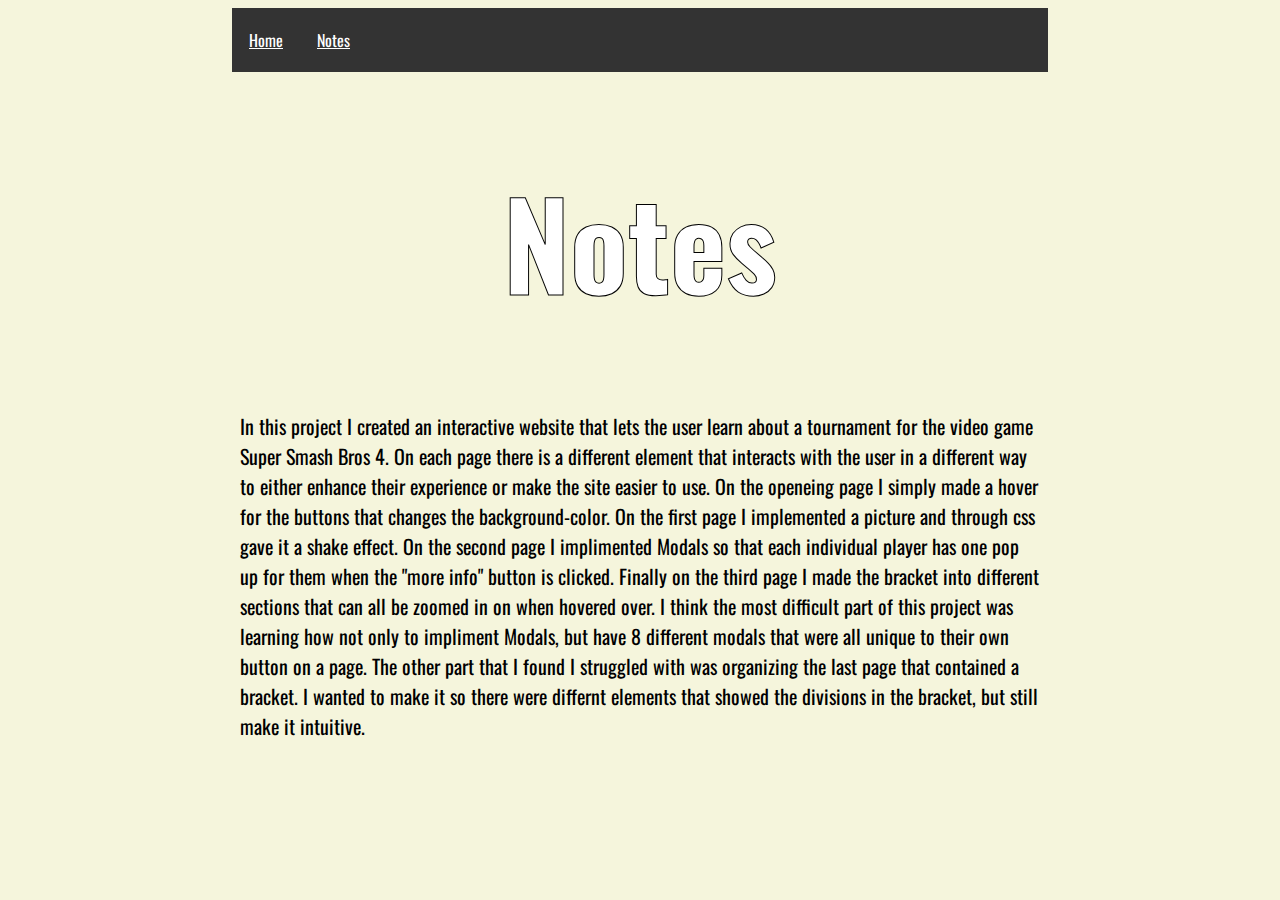
<file: notes.html>
<!DOCTYPE html>
<html lang="en">
<head>
    <meta charset="UTF-8">
    <meta name="viewport" content="width=device-width, initial-scale=1.0">
    <meta http-equiv="X-UA-Compatible" content="ie=edge">
    <link rel="stylesheet" href="style.css">
    <link href="https://fonts.googleapis.com/css?family=Oswald" rel="stylesheet">
    <title>Document</title>
</head>
<body>
        <nav>
                <ul>
                    <li><a href ="https://people.rit.edu/sal7247/igme230/WebProject4/index">Home</a></li>
                    <li><a href ="https://people.rit.edu/sal7247/igme230/WebProject4/notes">Notes</a></li>
                </ul>
        </nav>

        <header>

            <h1>Notes</h1>
        </header>
        <div id = "notes">
                <p>
                    In this project I created an interactive website that lets the user learn about a tournament for the video game Super Smash Bros 4. On each page there is a different element that interacts with the user in a different way to either enhance their experience or make the site easier to use. On the openeing page I simply made a hover for the buttons that changes the background-color. On the first page I implemented a picture and through css gave it a shake effect. On the second page I implimented Modals so that each individual player has one pop up for them when the "more info" button is clicked. Finally on the third page I made the bracket into different sections that can all be zoomed in on when hovered over. I think the most difficult part of this project was learning how not only to impliment Modals, but have 8 different modals that were all unique to their own button on a page. The other part that I found I struggled with was organizing the last page that contained a bracket. I wanted to make it so there were differnt elements that showed the divisions in the bracket, but still make it intuitive.      
                </p>
        </div>
        
</body>
</html>
</file>
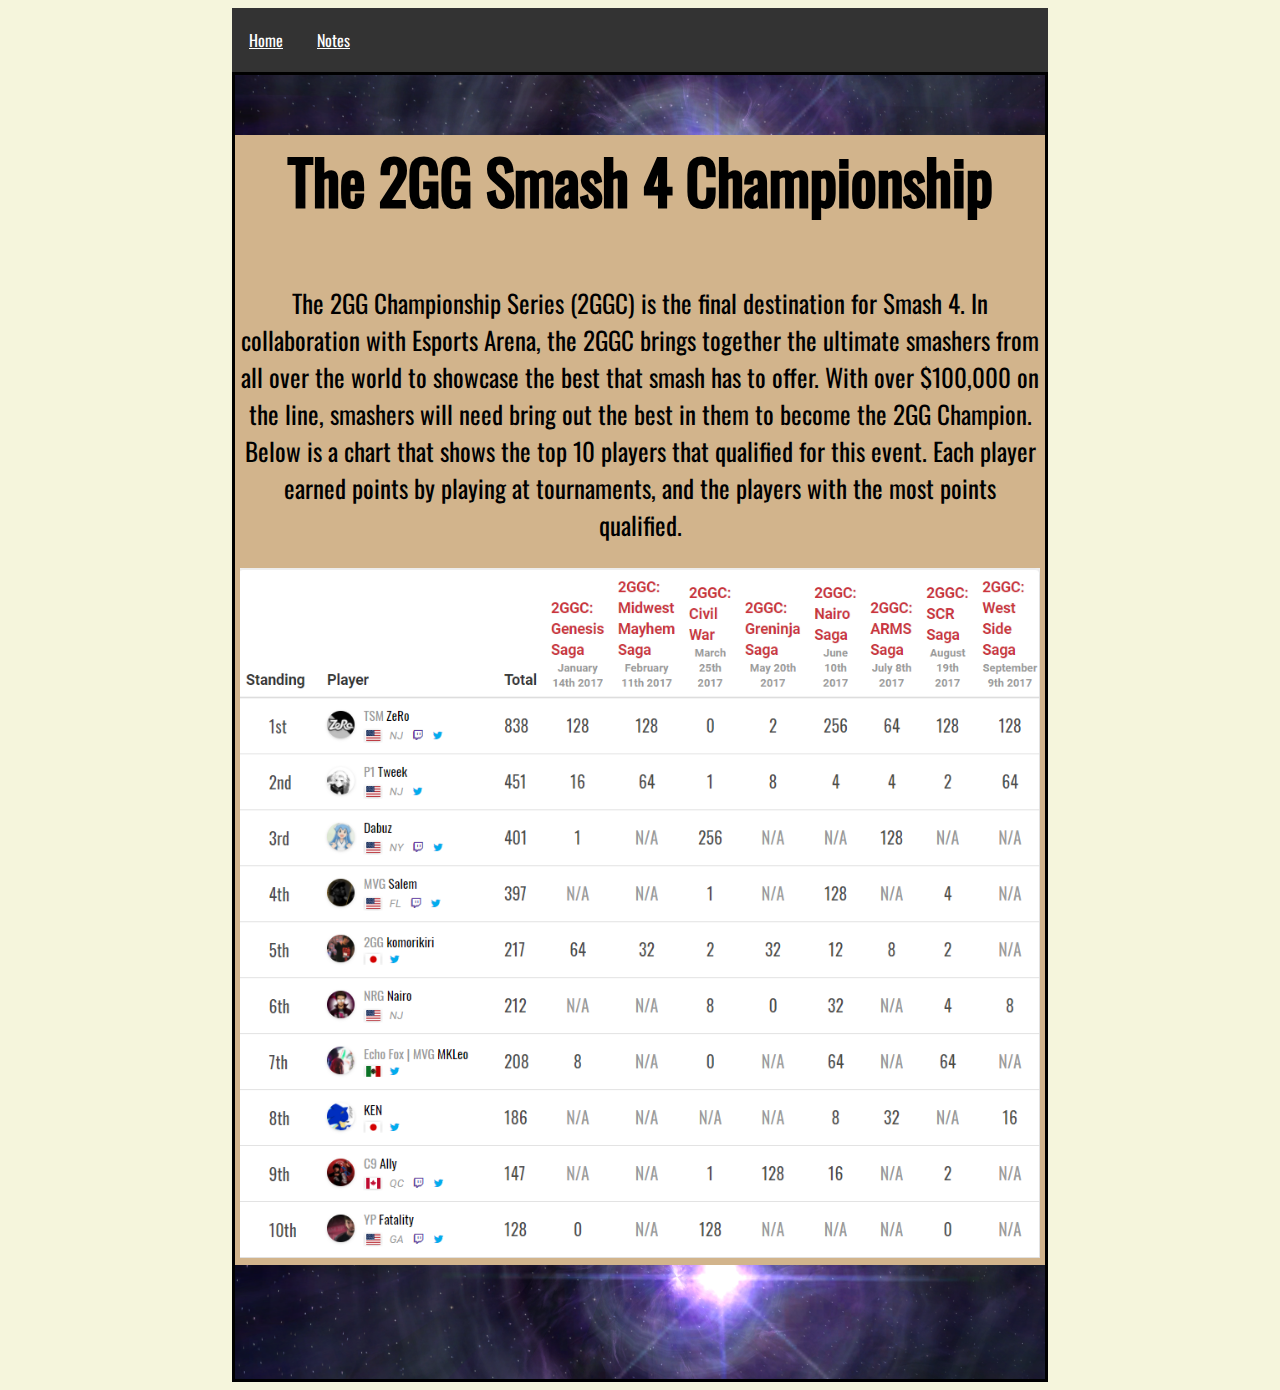
<file: Page1.html>
<!DOCTYPE html>
<html lang="en">
<head>
    <meta charset="UTF-8">
    <meta name="viewport" content="width=device-width, initial-scale=1.0">
    <meta http-equiv="X-UA-Compatible" content="ie=edge">
    <link rel="stylesheet" href="Page1.css">
    <link href="https://fonts.googleapis.com/css?family=Oswald" rel="stylesheet">
    <title>Info</title>
</head>
<body>
    <nav>
        <ul>
            <li><a href ="https://people.rit.edu/sal7247/igme230/WebProject4/index">Home</a></li>
            <li><a href ="https://people.rit.edu/sal7247/igme230/WebProject4/notes">Notes</a></li>
        </ul>
    </nav>

    

    <div id = "container">
        
    <div id = "tournamentInfo">
        <header>
            <p>The 2GG Smash 4 Championship</p>
        </header>
        
        <div id = "summary">
            <p>
                    The 2GG Championship Series (2GGC) is the final destination for Smash 4. In collaboration with Esports Arena, the 2GGC brings together the ultimate smashers from all over the world to showcase the best that smash has to offer. With over $100,000 on the line, smashers will need bring out the best in them to become the 2GG Champion. Below is a chart that shows the top 10 players that qualified for this event. Each player earned points by playing at tournaments, and the players with the most points qualified.
            </p>
            <div id = "pictureFrame">
            <img id = "picture" src = "chart.png" alt = "picture of chart">
            </div>
        </div>
    </div>
    

    <div id = "button2">
        <a href ="https://people.rit.edu/sal7247/igme230/WebProject4/Page2" ><button type = "button">Next Page</button></a>
    </div>
    </div>
</body>
</html>
</file>
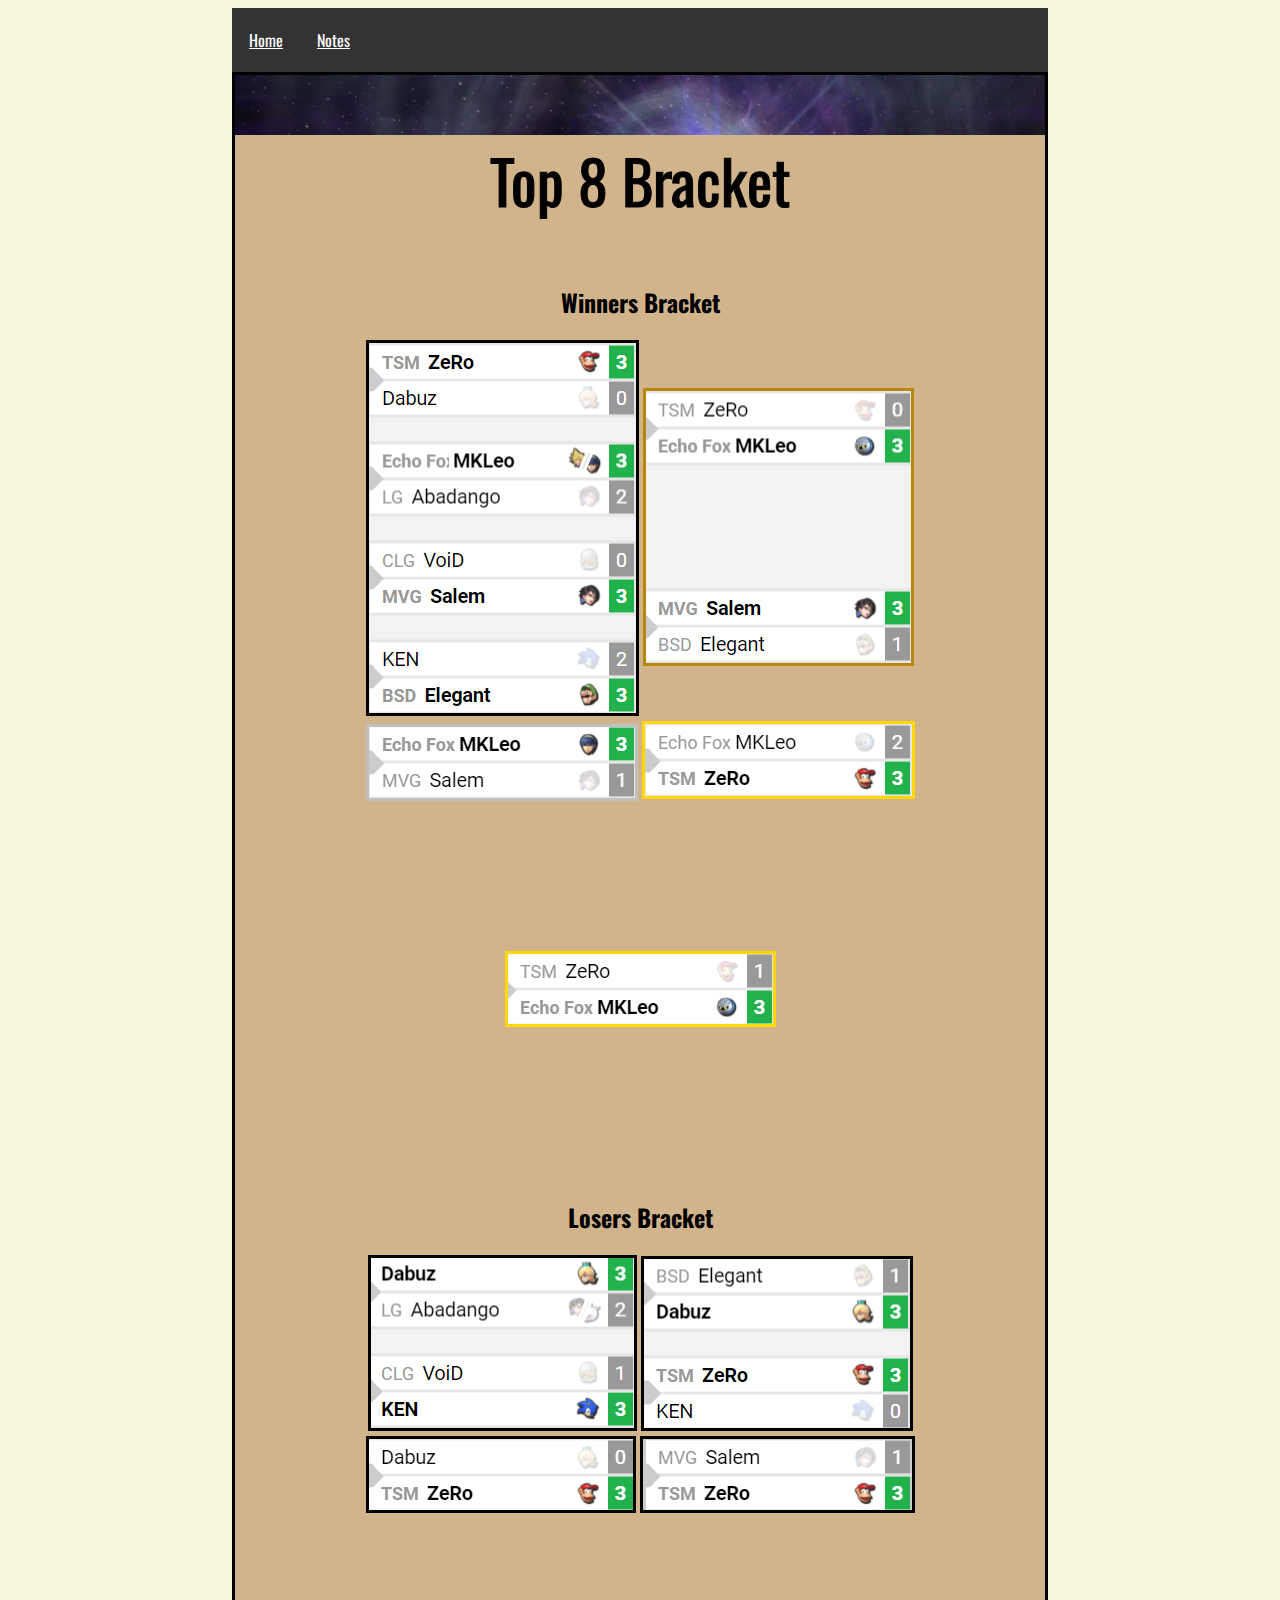
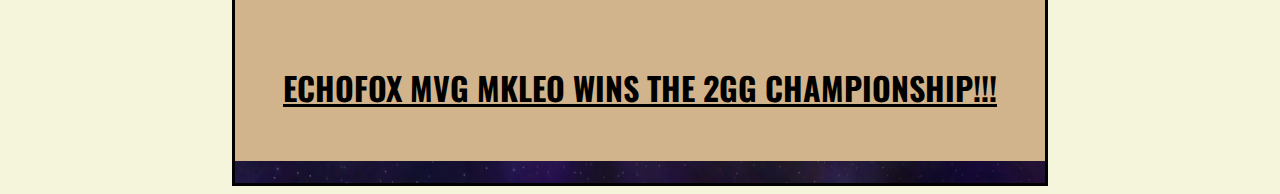
<file: Page3.html>
<!DOCTYPE html>
<html lang="en">
<head>
    <meta charset="UTF-8">
    <meta name="viewport" content="width=device-width, initial-scale=1.0">
    <meta http-equiv="X-UA-Compatible" content="ie=edge">
    <link rel="stylesheet" href="Page3.css">
    <link href="https://fonts.googleapis.com/css?family=Oswald" rel="stylesheet">
    <title>Top 8</title>
</head>
<body>
    <nav>
        <ul>
            <li><a href ="https://people.rit.edu/sal7247/igme230/WebProject4/index">Home</a></li>
            <li><a href ="https://people.rit.edu/sal7247/igme230/WebProject4/notes">Notes</a></li>
        </ul>
    </nav>

    

    <div id = "container">
        
        <div id = "tournamentInfo">
            <header>
                <p>Top 8 Bracket</p>
            </header>


                <h2>Winners Bracket</h2>
                <div class = "col l3 m3 s12">
                    <img id = "winnerEight"class = "responsive-img" alt = "pic" src = "top1.png">          
                    <img id = "winnerFour" class = "responsive-img" alt = "pic" src = "top2.png">
                    <img id = "winnerTwo"class = "responsive-img" alt = "pic" src = "top3.png">
                    <img id = "winnerGrand"class = "responsive-img" alt = "pic" src = "top4.png"> 
                    <img id = "winnerGrand"class = "responsive-img" alt = "pic" src = "top5.png">        
                </div>

                <h2>Losers Bracket</h2>
                <div class = "col l3 m3 s12" id = "lastDiv">
                        <img id = "bot1" class = "responsive-img" alt = "pic" src = "bot1.png">          
                        <img id = "bot1" class = "responsive-img" alt = "pic" src = "bot2.png">
                        <img id = "bot2" class = "responsive-img" alt = "pic" src = "bot3.png"> 
                        <img id = "bot2" class = "responsive-img" alt = "pic" src = "bot5.png">        
                </div>
    
                <h1>ECHOFOX MVG MKLEO WINS THE 2GG CHAMPIONSHIP!!!</h1>

                


        </div>

    
    </div>
</body>
</html>
</file>
<file: style.css>
body{
    padding-top: 50;
    font-family:'Oswald', sans-serif;
    background-color: beige;
}
h1{
    
    text-align: center;
}

ul{
    list-style-type: none;
    margin:0;
    padding:0;
    overflow: hidden;
    text-align: center;
    background-color: #333;
    margin-left: 14em;
    margin-right: 14em;
    
}


li{
    float: left;
    
}

li a{
display: block;
color: white;
text-align: center;
padding: 20px 17px;

}

header{
    -webkit-text-stroke: 1px black;
    color: white;
    font-size: 60px;
}

#container{
    background-image: url("kill.png");
    border: solid;
    margin-left: 14em;
    margin-right: 14em;
}


#button{
    text-align: center;
    padding-top: 3em;
    
    
}

#button2{
    text-align: center;
    padding-top: 20px;
}

#button3{
    text-align: center;
    padding-top: 20px;
    padding-bottom: 10em;
}



button{
    width: 340px;
    height: 50px;
    background-color: lightblue;
    font-size: 16px;
    
}

#notes{
    margin:0 auto;
    width: 800px;
    font-size: 20px;
}

button:hover{
    background-color: violet;
}
</file>
<file: Page1.css>
body{
    padding-top: 50;
    font-family:'Oswald', sans-serif;
    background-color: beige;
}
h1{
    
    text-align: center;
}

ul{
    list-style-type: none;
    margin:0;
    padding:0;
    overflow: hidden;
    text-align: center;
    background-color: #333;
    margin-left: 14em;
    margin-right: 14em;
    
}

.nav{
    
}

li{
    float: left;
    
}

li a{
display: block;
color: white;
text-align: center;
padding: 20px 17px;

}

header{
    -webkit-text-stroke: 3px black;
    font-size: 60px;
}

#container{
    background-image: url("kill.png");
    border: solid;
    margin-left: 14em;
    margin-right: 14em;
}


#button1{
    text-align: center;
    padding-top: 2em;
    padding-right: 74em;
}

#button2{
    text-align: center;
    padding-top: 2em;
    padding-bottom: 2em;
    padding-left: 74em;
}



button{
    width: 340px;
    height: 50px;
    background-color: lightblue;
    font-size: 16px;
    
}

#tournamentInfo{
    background-color: tan;
    text-align: center;
}

#summary{
    margin:0 auto;
    width: 800px;
    font-size: 25px;
}

#picture{
    width: 800px;
}

#picture:hover{
    -webkit-animation: swing 1s ease;
    animation: swing 1s ease;
    -webkit-animation-iteration-count: 1;
    animation-iteration-count: 1;
}

@-webkit-keyframes swing
{
    15%
    {
        -webkit-transform: translateX(5px);
        transform: translateX(5px);
    }
    30%
    {
        -webkit-transform: translateX(-5px);
       transform: translateX(-5px);
    } 
    50%
    {
        -webkit-transform: translateX(3px);
        transform: translateX(3px);
    }
    65%
    {
        -webkit-transform: translateX(-3px);
        transform: translateX(-3px);
    }
    80%
    {
        -webkit-transform: translateX(2px);
        transform: translateX(2px);
    }
    100%
    {
        -webkit-transform: translateX(0);
        transform: translateX(0);
    }
}
@keyframes swing
{
    15%
    {
        -webkit-transform: translateX(5px);
        transform: translateX(5px);
    }
    30%
    {
        -webkit-transform: translateX(-5px);
        transform: translateX(-5px);
    }
    50%
    {
        -webkit-transform: translateX(3px);
        transform: translateX(3px);
    }
    65%
    {
        -webkit-transform: translateX(-3px);
        transform: translateX(-3px);
    }
    80%
    {
        -webkit-transform: translateX(2px);
        transform: translateX(2px);
    }
    100%
    {
        -webkit-transform: translateX(0);
        transform: translateX(0);
    }
}

#pictureFrame{
    margin-right: 200px;
}
</file>
<file: Page3.css>
body{
    padding-top: 50;
    font-family:'Oswald', sans-serif;
    background-color: beige;
}
h1{
    
    text-align: center;
}

ul{
    list-style-type: none;
    margin:0;
    padding:0;
    overflow: hidden;
    text-align: center;
    background-color: #333;
    margin-left: 14em;
    margin-right: 14em;
    
}



li{
    float: left;
    
}

li a{
display: block;
color: white;
text-align: center;
padding: 20px 17px;

}

header{
    -webkit-text-stroke: 1px black;
    
    font-size: 60px;
}

#container{
    background-image: url("kill.png");
    border: solid;
    margin-left: 14em;
    margin-right: 14em;
}


#button1{
    text-align: center;
    padding-top: 2em;
    padding-right: 74em;
}

#button2{
    text-align: center;
    padding-top: 2em;
    padding-bottom: 2em;
    padding-left: 74em;
}



button{
    width: 340px;
    height: 50px;
    background-color: lightblue;
    font-size: 16px;
    
}

#tournamentInfo{
    background-color: tan;
    text-align: center;
}

#winnerEight{
    border: 3px solid;
    transition: all .5s ease-in-out;
}

#winnerEight:hover{
    transform: scale(1.5);

}

#winnerFour{
    border: 3px solid darkgoldenrod;
    margin-bottom: 50px;
    transition: all .5s ease-in-out;
}

#winnerFour:hover{
    transform: scale(1.5);
}
#winnerTwo{
    border: 3px solid silver;
    margin-bottom: 145px;
    transition: all .5s ease-in-out;
}


#winnerTwo:hover{
    transform: scale(1.5);
}
#winnerGrand{
    border: 3px solid gold;
    margin-bottom: 147px;
    transition: all .5s ease-in-out;
}

#winnerGrand:hover{
    transform: scale(1.5);
}

#bot1{
    border: 3px solid;
    transition: all .5s ease-in-out;
}

#bot1:hover{
    transform: scale(1.5);
}


#bot2{
    border: 3px solid;
    transition: all .5s ease-in-out;
    margin-bottom: 45px;
}

#bot2:hover{
    transform: scale(1.5);
}

#lastDiv{
    padding-bottom: 5em;
}

h1{
    padding-bottom: 50px;
    text-decoration: underline;
}
</file>
